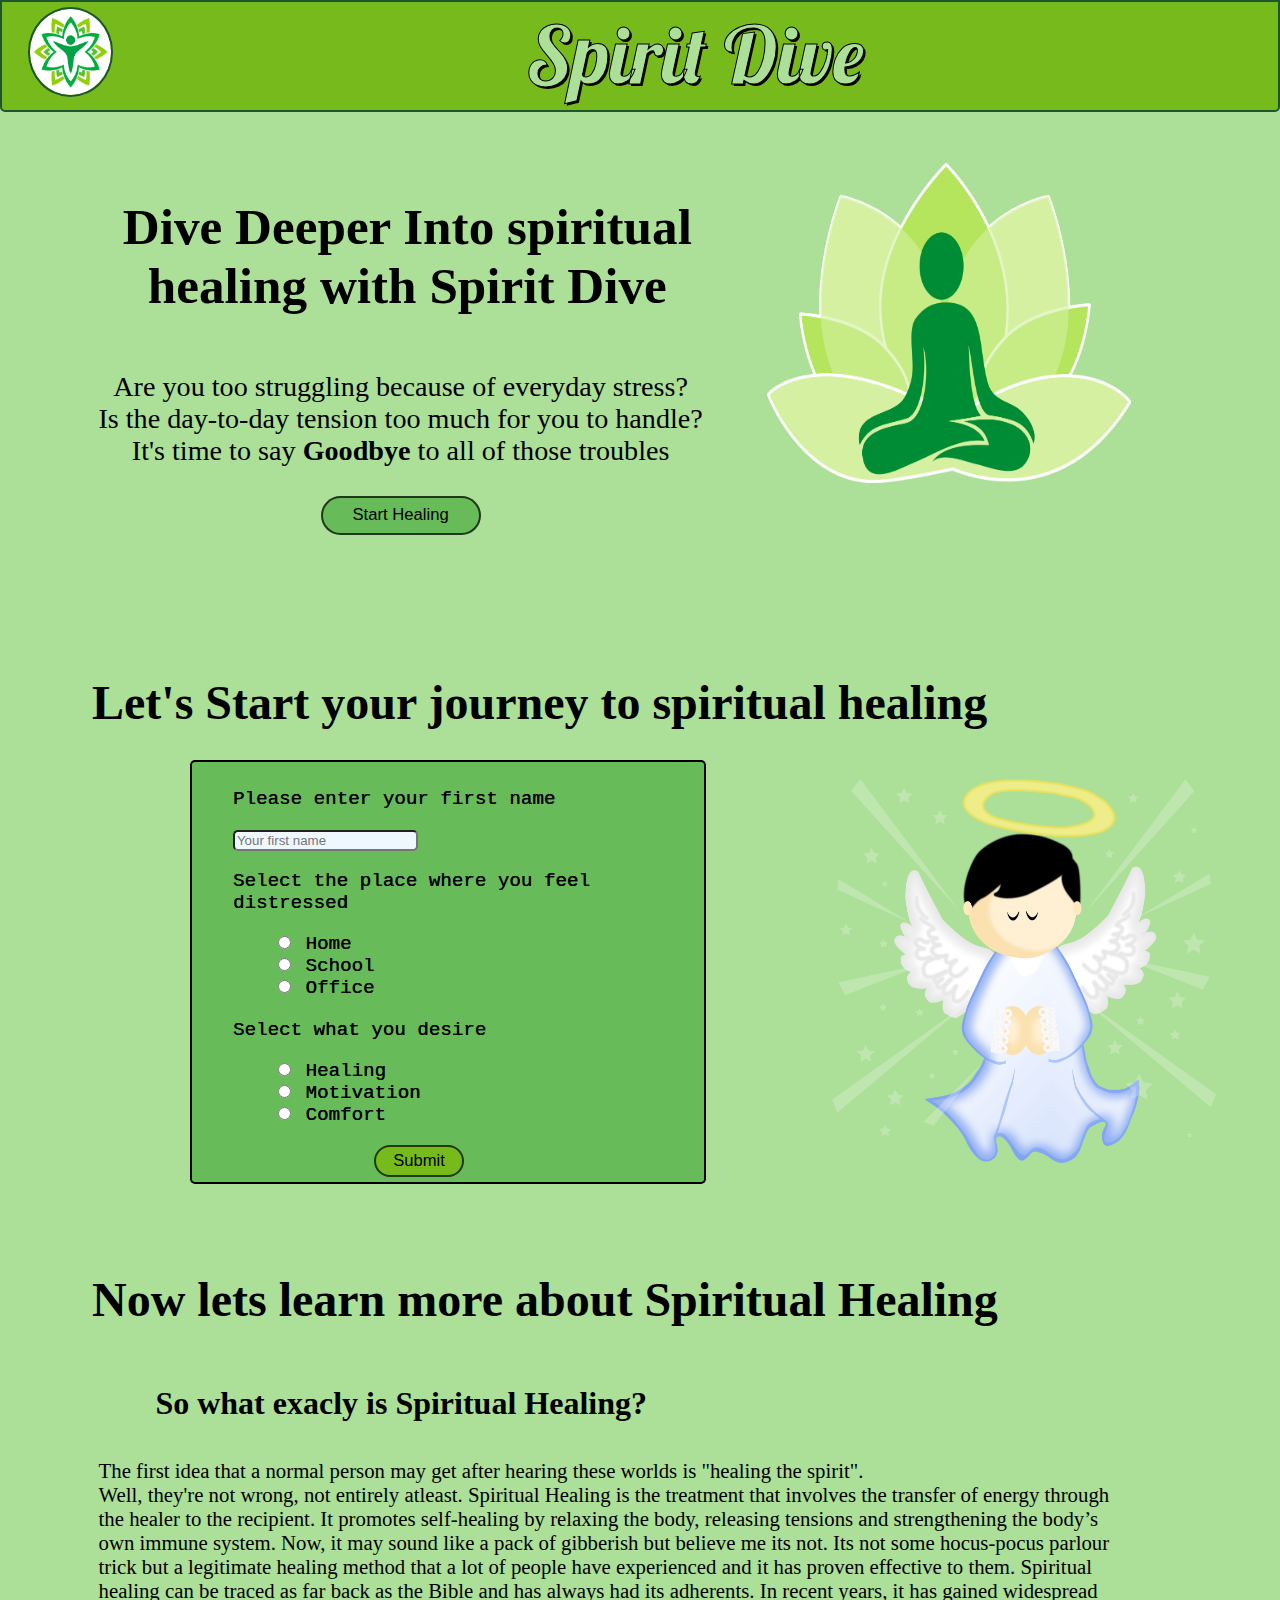
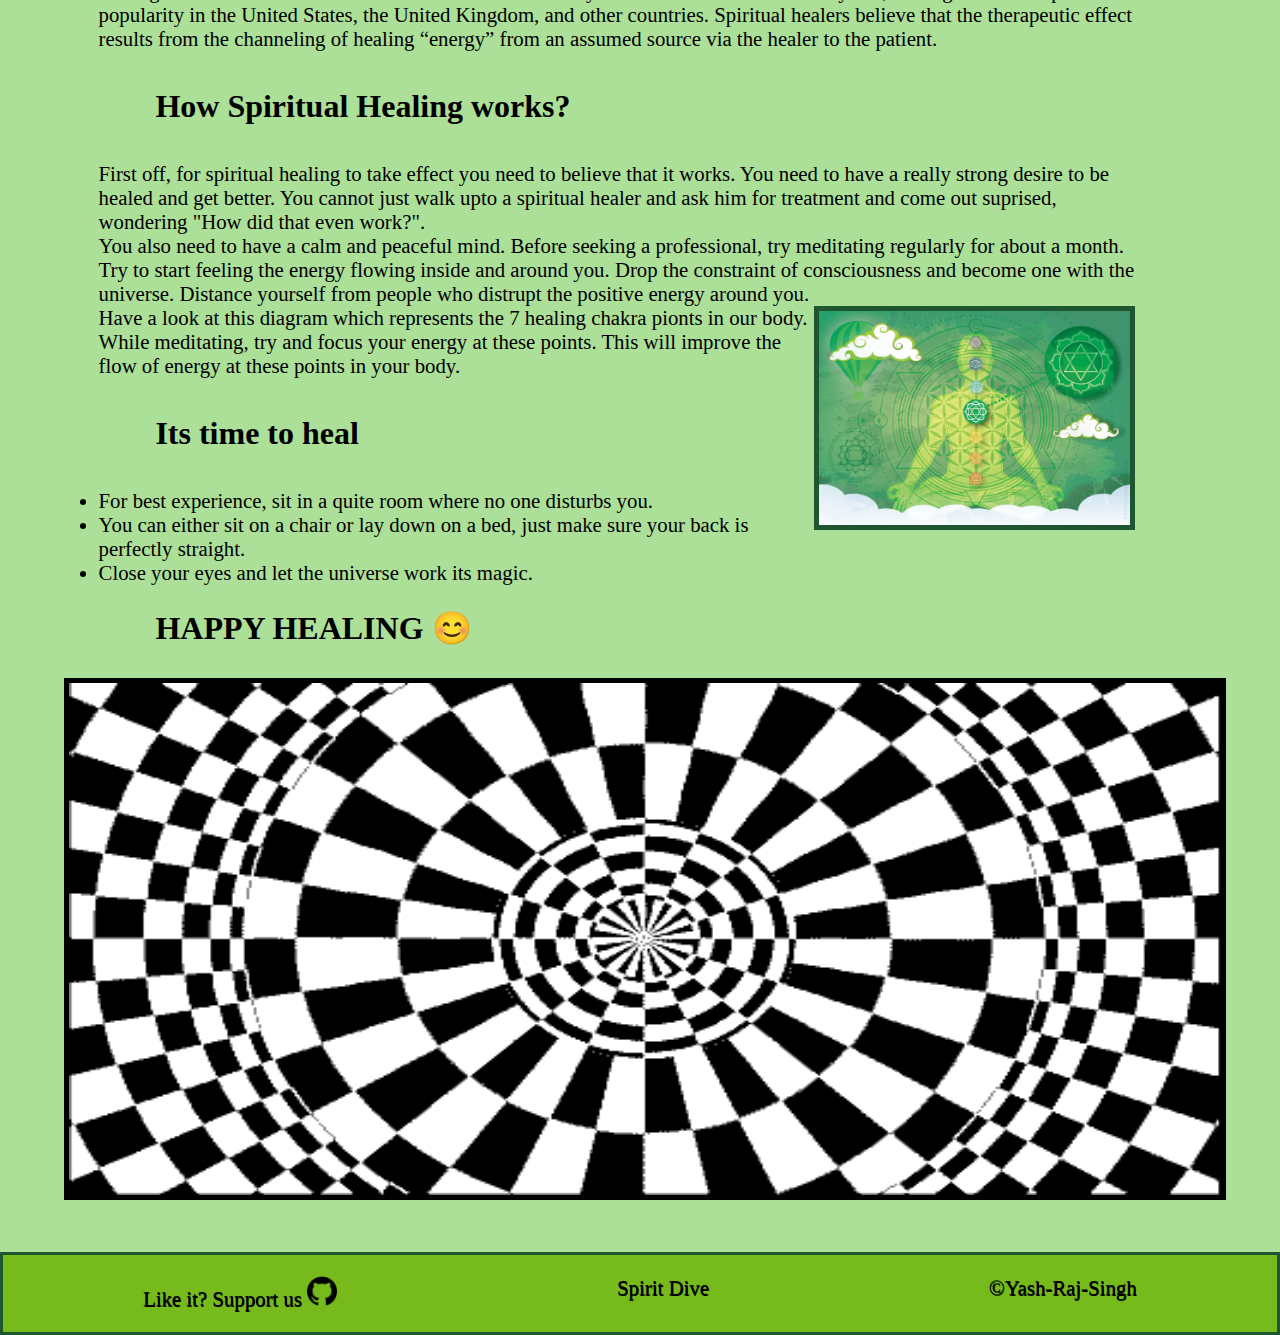
<file: index.html>
<!DOCTYPE html>
<html>
    <head>
        <meta charset="utf-8">
        <meta http-equiv="X-UA-Compatible" content="IE=edge">
        <title>Spirit Dive</title>
        <link rel="shortcut icon" type="image/jpg" href="images/1.png"/>
        <meta name="description" content="">
        <meta name="viewport" content="width=device-width, initial-scale=1">
        <link rel="preconnect" href="https://fonts.googleapis.com">
        <link rel="preconnect" href="https://fonts.gstatic.com" crossorigin>
        <link href="https://fonts.googleapis.com/css2?family=Lobster&display=swap" rel="stylesheet">
        <link rel="stylesheet" href="css/style.css">
    </head>
    <body>
        <Section class="main">
            <div class="header">
                <img src="images/1.png" class="logo">
                <p class="title">Spirit Dive</p>
            </div>
            <div class="front">
                <div class="front-right"><img src="images/main2.png" class="front-img"></div> 
                <div class="front-left">
                    <p class="motto"> Dive Deeper Into spiritual healing with Spirit Dive</p>
                    <p class="content">
                        Are you too struggling because of everyday stress?<br>
                        Is the day-to-day tension too much for you to handle?<br>
                        It's time to say <strong>Goodbye</strong> to all of those troubles 
                    </p>
                    <a href="#entry-sec"><button class="start"> Start Healing </button></a>
                </div>
            </div>
        </Section>
        <br>
        <br>
        <section class="entry-sec" id="entry-sec">
            <div class="form-body">
                    <p class="motto-2">Let's Start your journey to spiritual healing</p>
                    <div class="form-body-2">
                    <form class="form">
                        <div class="form-sizing">
                        <p> Please enter your first name</p>
                        <input class="name" id="name" placeholder="Your first name">
                        <p>Select the place where you feel distressed</p>
                        <ul class="problems">
                            <li><input type="radio" name ="place" id="ch1" value="1"> Home</input></li>
                            <li><input type="radio" name ="place" id="ch2" value="school"> School</input></li>
                            <li><input type="radio" name ="place" id="ch3" value="office"> Office</input></li>
                        </ul>
                        <p> Select what you desire</p>
                        <ul class="solutions">
                            <li><input type="radio"  name ="solution" id="ch4"> Healing</input></li>
                            <li><input type="radio" name ="solution" id="ch5"> Motivation</input></li>
                            <li><input type="radio" name ="solution" id="ch6"> Comfort</input></li>
                        </ul>
                        <button class="submit-btn" type="submit" >Submit</button>
                        </div>
                    </form>
                    <div>
                        <img src="images/wings2.png">
                    </div>
                    
                    </div>
            </div>
        </section>
        <br>
        <br>
        <section class="info-sec">
            <p class="motto-2-1">Now lets learn more about Spiritual Healing</p>
            <div class="info-1">
                <p class="headings">So what exacly is Spiritual Healing?</p>
                The first idea that a normal person may get after hearing these worlds is "healing the spirit".<br>
                Well, they're not wrong, not entirely atleast. Spiritual Healing is the treatment that involves 
                the transfer of energy through the healer to the recipient. It promotes self-healing by relaxing the body, 
                releasing tensions and strengthening the body’s own immune system.
                Now, it may sound like a pack of gibberish but believe me its not. Its not some hocus-pocus parlour trick
                but a legitimate healing method  that a lot of people have experienced and it has proven effective to them.
                Spiritual healing can be traced as far back as the Bible and has always had its adherents. In recent years, 
                it has gained widespread popularity in the United States, the United Kingdom, and other countries. Spiritual
                 healers believe that the therapeutic effect results from the channeling of healing “energy” from an assumed
                 source via the healer to the patient.
                <p class="headings">How Spiritual Healing works?</p>
                First off, for spiritual healing to take effect you need to believe that it works. You need to have a
                really strong desire to be healed and get better. You cannot just walk upto a spiritual healer and ask
                him for treatment and come out suprised, wondering "How did that even work?".<br>
                You also need to have a calm and peaceful mind. Before seeking a professional, try meditating regularly
                 for about a month. Try to start feeling the energy flowing inside and around you. Drop the constraint of
                 consciousness and become one with the universe. Distance yourself from people who distrupt the positive
                 energy around you. <br>
                 <img src="images/chakra.jpg" class="chakra" alt="Body Chakra Points">
                 Have a look at this diagram which represents the 7 healing chakra pionts in our body. While meditating, try
                 and focus your energy at these points. This will improve the flow of energy at these points in your body.
                <p class="headings">Its time to heal</p>
                <li>For best experience, sit in a quite room where no one disturbs you. </li>
                <li>You can either sit on a chair or lay down on a bed, just make sure your back is perfectly straight.</li>
                <li>Close your eyes and let the universe work its magic.</li> 
                <br><strong class="headings" id="vid">HAPPY HEALING 😊</strong>
            </div>
        </section>
        <div >
            <br>
            <img src="images/giphy.gif" class="vid">
            </div>
        <br>
        <br>
        <section class="footer-sec">
            <div class="footer-1">
                <p>Like it? Support us
                <a href="https://github.com/Yash-RajSingh/Spirit-Dive"><img src="images/github.png" height="30" widht="30">  </a></p>
                <p></p>
                <a href="#top"><p> Spirit Dive</p></a>
                <p></p>
                <a href="about.html"><p>©Yash-Raj-Singh</p></a>
            </div>
            <div class="footer-2">

            </div>
        </section>
        <script src="script/script.js" async defer></script>
    </body>
</html>
</file>
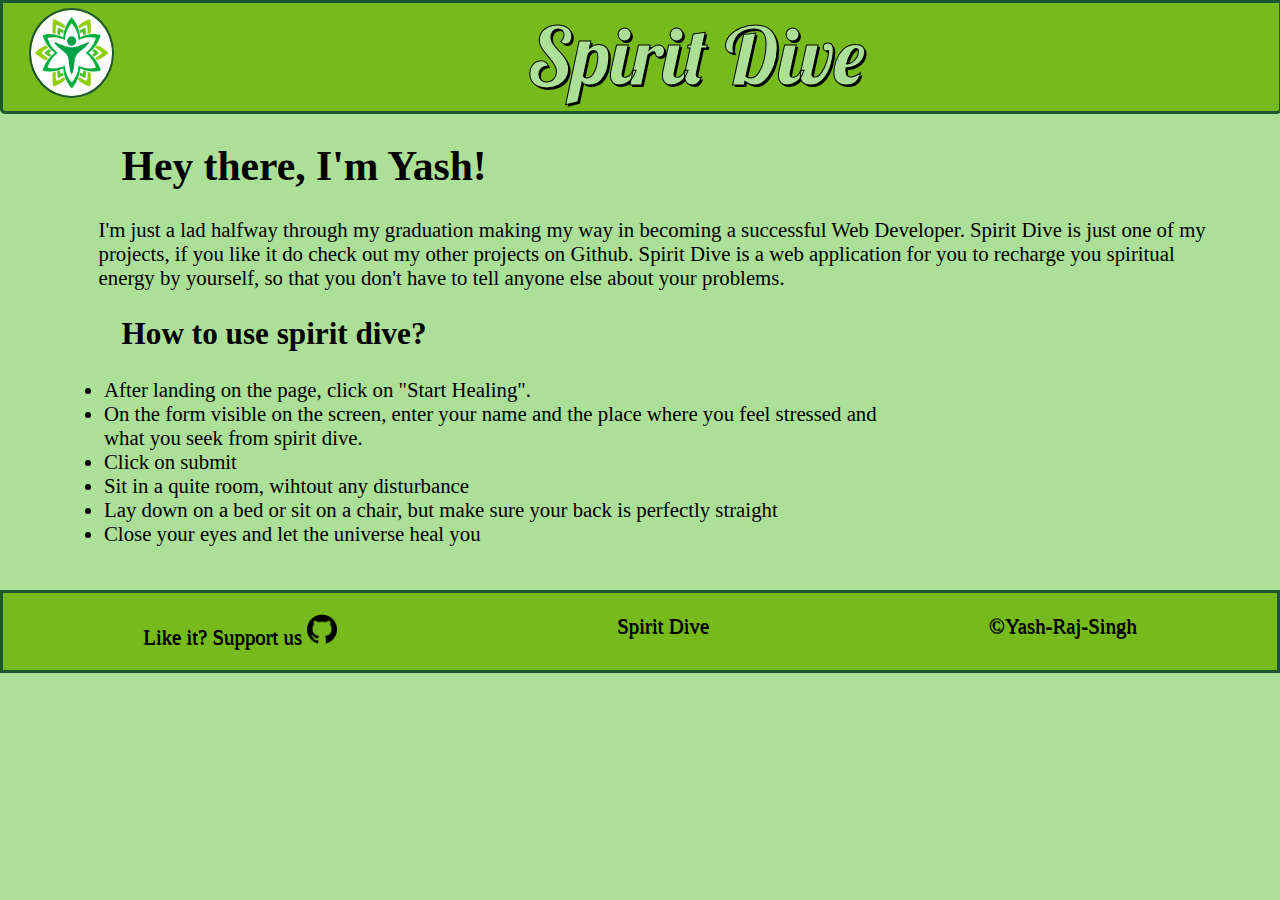
<file: about.html>
<!DOCTYPE html>
<html>
    <head>
        <meta charset="utf-8">
        <meta http-equiv="X-UA-Compatible" content="IE=edge">
        <title>Spirit Dive</title>
        <link rel="shortcut icon" type="image/jpg" href="images/1.png"/>
        <meta name="description" content="">
        <meta name="viewport" content="width=device-width, initial-scale=1">
        <link rel="preconnect" href="https://fonts.googleapis.com">
        <link rel="preconnect" href="https://fonts.gstatic.com" crossorigin>
        <link href="https://fonts.googleapis.com/css2?family=Lobster&display=swap" rel="stylesheet">
        <link rel="stylesheet" href="css/about.css">
    </head>
    <body>
        <div class="header">
            <img src="images/1.png" class="logo">
            <p class="title">Spirit Dive</p>

        </div>
        <section class="front">
            <h1> Hey there, I'm Yash!</h1>
            <p>I'm just a lad halfway through my graduation making my way in becoming a successful 
                Web Developer. Spirit Dive is just one of my projects, if you like it do check out 
            my other projects on <a href="https://github.com/Yash-RajSingh/Spirit-Dive">Github.</a> Spirit Dive is a web application for 
            you to recharge you spiritual energy by yourself, so that you don't have to tell anyone else
            about your problems.<br>
            </p>
            <h2>How to use spirit dive?</h2>
            <p>
                <ul>
                    <li>After landing on the page, click on "Start Healing".</li>
                    <li>On the form visible on the screen, enter your name and the place where you feel stressed and<br> what you seek from spirit dive.</li>
                    <li>Click on submit</li>
                    <li>Sit in a quite room, wihtout any disturbance</li>
                    <li> Lay down on a bed or sit on a chair, but make sure your back is perfectly straight</li>
                    <li>Close your eyes and let the universe heal you</li>
                </ul>
            </p>
            <br>
        </section>

        <section class="footer-sec">
            <div class="footer-1">
                <p>Like it? Support us
                <a href="https://github.com/Yash-RajSingh/Spirit-Dive"><img src="images/github.png" height="30" widht="30">  </a></p>
                <p></p>
                <a href="index.html"><p> Spirit Dive</p></a>
                <p></p>
                <a href=""><p>©Yash-Raj-Singh</p></a>
            </div>
        </section>
        <script src="" async defer></script>
    </body>
</html>
</file>
<file: css/style.css>
:root{
    --dark-green: #1E5631;
    --lime-green: #A4DE02;
    --dark-lime-green: #76BA1B;
    --smooth-green: #4C9A2A;
    --light-green: #ACDF97;
    --leaf-green: #68BB59;
    --ts: 1.3rem;
    --motto: 9vmin;
    --motto-2: 3rem;
    --ts1: 2.2vw;
}
body{
    margin: 0;
    box-sizing: border-box;
    background-color: var(--light-green);
    overflow-x: hidden;

}
/*---------HEADER STYLING--------*/
.header{
    background-color: var(--dark-lime-green);
    width: 99.7%;
    height: 12vmin;
    display: flex;
    flex-direction: row;
    color: var(--light-green);
    -webkit-text-stroke: 1px black;
    border: 2px solid var(--dark-green);
    border-radius: 0px 0px 5px 5px;
}
.logo{
    width: 9vmin;
    height: 9.5vmin;
    border: 2px solid var(--dark-green);
    border-radius: 50%;
    margin: 0.4% 0% 0% 2%;
}
.title{
    margin-top: 0.1%;
    font-size: var(--motto);
    text-shadow: 2px 2px #000;
    margin-left: auto;
    margin-right: auto;
    font-family: 'Lobster', cursive;
}
/*----------MAIN CONTENT STYILNG----------*/
.front{
    height: 38vw;
    width: 90vw ;
    margin: 0 auto;
    margin-top: 1%;
    display: grid; 
    grid-template-columns: 1.2fr 0.8fr; 
    grid-template-rows: 1fr 1fr; 
    gap: 0px 30px;
    grid-template-areas: 
        "front-left front-right"
        "below below"; 
}
/* -- Custom Scrollbar Styling -- */

::-webkit-scrollbar{
    width: 1vw;
    background: var(--leaf-green);
    border: 0.5px solid #000000;
    border-radius: 2px;
  }
  /* Handle */
  ::-webkit-scrollbar-thumb {
    background: var(--dark-green);
    border: 0.5px solid #06164d;
    border-radius: 4px;
    background-clip: padding-box;
  }
  /* Handle on hover */
  ::-webkit-scrollbar-thumb:hover {
    background: #59738288; 
  }
/*--------FRONT LEFT SIDE STYLING---------*/
.front-left{
    grid-area: front-left;
    height:max-content;
    box-sizing: border-box;
    width: 100%;
    text-align: center;
    font-size: var(--ts1);
}
.motto{
    padding: 5px;
    margin-left: 2%;
    margin-top: 10%;
    font-size: 4vw;
    font-family: cursive;
    font-weight: 600;
}
.start{
    background-color: var(--leaf-green);
    height: 3vw;
    width: 10rem;
    border: 2px solid rgba(0, 0, 0, 0.7);
    border-radius: 30px;
    font-size: 1.3vw;
    text-decoration:none;
}
.start a{
    text-decoration:none;
    color: #000;
    -webkit-text-stroke: 0.5px black;
}
.start:hover{
    cursor:pointer;
    background-color: #89c23d;
    box-shadow: 0 5px 5px #89c23d;
}
/*--------FRONT RIGHT SIDE STYLING---------*/
.front-right{
    grid-area: front-right;
    height:80%;
    box-sizing: border-box;
    width: 90%;
}
.front img{
    padding-top: 3vw;
    height: 25vw;
    width: 90%;
}
/*------- FORM SCREEN STYLING----------*/
.entry-sec{
    height: 42vw;
    width: 90vw ;
    margin: 0 auto;
}
.motto-2{
    padding: 5px;
    margin-left: 2%;
    margin-top: 2%;
    font-size: var(--motto-2);
    font-family: cursive;
    font-weight: 600;
}
.motto-2-1{
    padding: 5px;
    margin-left: 2%;
    margin-top: 2%;
    font-size: var(--motto-2);
    font-family: cursive;
    font-weight: 600;
}
.form-body-2{
    display: flex;
    flex-direction: row;
}
.form{
    background-color: var(--leaf-green);
    height: max-content;
    width: 40vw ;
    border: 2px solid black;
    border-radius: 5px;
    margin: -2% auto;
}
.form-body-2 img{
    height: 30vw;
    width: 30vw ;
    margin: -1% auto;
}
.form-body-2 ul{
    list-style: none;
}
.form-sizing{
    margin-left: 8%;
    margin-top: 5%;
    font-size: 1.5vw;
    font-family: 'Architects Daughter', cursive;
    font-family: 'Lobster', cursive;
    font-family: 'Roboto Mono', monospace;
    text-shadow: 0.3px 0.3px #000;
}
.name{
    background-color: aliceblue;
    border-radius: 5px;
}
.submit-btn{
    background-color: var(--dark-lime-green);
    height: 2rem;
    width: 7vw;
    border: 2px solid rgba(0, 0, 0, 0.7);
    border-radius: 30px;
    font-size: 1.3vw;
    text-decoration:none;
    margin-left: 30%;
    margin-bottom: 1%;
}
.submit-btn:hover{
    cursor:pointer;
    background-color: #89c23d;
    box-shadow: 0 5px 5px #89c23d;
}

/*--------INFORMATION SECTION STYLING---------*/
.info-1{
    margin-left: 3%;
    font-size: var(--ts);
    width: 90%;
    font-family: cursive;
}
.info-sec{
    width: 90vw ;
    margin:  auto;
}

.chakra{
    height: 30%;
    width: 30%;
    float:right;
    position: static;
    border: 5px solid var(--dark-green);
}
.headings{
    padding: 5px;
    font-size: 2rem;
    font-family: cursive;
    font-weight: 600;
    margin-left: 5%;
}
.vid{
    margin: 1% 5%;
    width: 90vw;
    height: 40vw;
    border: 5px solid black;
}
/*----------FOOTER STYLING----------*/
.footer-sec{
    width: 99.5%;
    background-color: var(--dark-lime-green);
    margin-bottom: -1%;
    border: 3.5px solid var(--dark-green);
    font-size: var(--ts);
    font-family: cursive;
}
.footer-1{
    display: flex;
    justify-content: space-evenly;
    color: rgb(0, 0, 0);
    text-shadow: 0.5px 0.5px #000;
}
.footer-1 a{
    text-decoration: none;
    color: rgb(0, 0, 0);
}

/*--------MEDIA QUERIES--------*/
@media only screen and (min-device-width: 1087px) and (max-device-width: 1250px) {
    :root{
        --motto-2: 2rem;
    }
  }
@media only screen and (min-device-width: 823px) and (max-device-width: 1086px) {
    .start{
        width: 7rem;
    }
    :root{
        --motto-2:2rem;
        --ts1: 2.5vw;
    }
}
@media only screen and (min-device-width: 759px) and (max-device-width: 822px) {
    :root{
        --motto-2: 2.2rem;
        --ts1: 2.5vw;
    }
    .start{
        width: 7rem;
    }
    .submit-btn{
        height: 1.5rem;
    }
    .motto-2-1{
        margin-top: 8%;
    }
}
@media only screen and (min-device-width: 675px) and (max-device-width: 758px) {
    :root{
        --ts1: 2.5vw;
        --motto-2: 2rem;
    }
    .motto-2-1{
        margin-top: 12%;
    }
    .start{
        width: 5rem;
    }
    .submit-btn{
        height: 1.5rem;
    }

}
@media only screen and (min-device-width: 631px) and (max-device-width: 675px) {
    :root{
        --ts1: 2.5vw;
        --motto-2: 2rem;
    }
    .motto-2-1{
        margin-top: 12%;
    }
    .start{
        width: 5rem;
        font-size: 1.5vw;
    }
    .submit-btn{
        height: 1.5rem;
    }

}
@media only screen and (min-device-width: 587px) and (max-device-width: 630px) {
    :root{
        --ts1: 2.5vw;
        --motto-2: 2rem;
    }
    .motto-2-1{
        margin-top: 15%;
    }
    .start{
        width: 5rem;
        font-size: 1.5vw;
    }
    .submit-btn{
        height: 1.5rem;
    }

}
@media only screen and (min-device-width: 503px) and (max-device-width: 586px) {
    :root{
        --ts1: 3vw;
        --motto-2: 2rem;
    }
    .motto-2{
        margin-top: 10%;
    }
    .motto-2-1{
        margin-top: 35%;
    }
    .start{
        width: 5rem;
        font-size: 1.5vw;
    }
    .submit-btn{
        height: 1.5rem;
    }
    .form-sizing{
        font-size: 2vw;
    }

}
@media only screen and (min-device-width: 451px) and (max-device-width: 502px) {
    :root{
        --ts1: 3vw;
        --motto-2: 1.5rem;
    }
    .motto-2{
        margin-top: 30%;
    }
    .motto-2-1{
        margin-top: 35%;
    }
    .start{
        width: 5rem;
        font-size: 1.5vw;
    }
    .submit-btn{
        height: 1.5rem;
    }
    .form-sizing{
        font-size: 2vw;
    }
    .form-body-2{
        display: flex;
        align-content: flex-start;
    }
    .name{
        width: 60%;
    }
    .front-left{
        font-size: var(--ts);
    }
}

@media only screen and (min-device-width: 400px) and (max-device-width: 451px) {
    :root{
        --ts1: 3vw;
        --motto-2: 1.5rem;
        --motto:2rem;
    }

    .motto-2{
        margin-top: 40%;
    }
    .motto-2-1{
        margin-top: 35%;
    }
    .start{
        width: 5rem;
        font-size: 1.5vw;
    }
    .submit-btn{
        height: 1.5rem;
    }
    .form-sizing{
        font-size: 2vw;
    }
    .form-body-2{
        display: flex;
        align-content: flex-start;
    }
    .name{
        width: 60%;
    }
    .front-left{
        font-size: var(--ts);
    }
}

@media only screen and (min-device-width: 355px) and (max-device-width: 399px) {
    :root{
        --ts1: 0.8rem;
        --motto-2: 1rem;
        --motto:1.2rem;
    }

    .motto-2{
        margin-top: 60%;
    }
    .motto-2-1{
        margin-top: 35%;
    }
    .start{
        width: 5rem;
        font-size: 1.5vw;
    }
    .submit-btn{
        height: 1rem;
        width: 2rem;
    }
    .form-sizing{
        font-size: 2vw;
    }
    .form-body-2{
        display: flex;
        align-content: flex-start;
    }
    .name{
        width: 60%;
    }
    .front-left{
        font-size: var(--ts);
    }
    .headings{
        font-size: 1rem;
    }
}
</file>
<file: css/about.css>
:root{
    --dark-green: #1E5631;
    --lime-green: #A4DE02;
    --dark-lime-green: #76BA1B;
    --smooth-green: #4C9A2A;
    --light-green: #ACDF97;
    --leaf-green: #68BB59;
    --ts: 1.3rem;
    --motto: 9vmin;
    --motto-2: 2rem;
}
body{
    margin: 0;
    box-sizing: border-box;
    background-color: var(--light-green);
    overflow-x: hidden;
    font-size: var(--ts);
    font-family: cursive;
}
/* -- Custom Scrollbar Styling -- */

::-webkit-scrollbar{
    width: 1vw;
    background: var(--leaf-green);
    border: 0.5px solid #000000;
    border-radius: 2px;
  }
  /* Handle */
  ::-webkit-scrollbar-thumb {
    background: var(--dark-green);
    border: 0.5px solid #06164d;
    border-radius: 4px;
    background-clip: padding-box;
  }
  /* Handle on hover */
  ::-webkit-scrollbar-thumb:hover {
    background: #59738288; 
}
/*---------HEADER STYLING--------*/
.header{
    background-color: var(--dark-lime-green);
    width: 99.7%;
    height: 12vmin;
    display: flex;
    flex-direction: row;
    color: var(--light-green);
    -webkit-text-stroke: 1px black;
    border: 3.5px solid var(--dark-green);
    border-radius: 0px 0px 5px 5px;
}
.logo{
    width: 9vmin;
    height: 9.5vmin;
    border: 2px solid var(--dark-green);
    border-radius: 50%;
    margin: 0.4% 0% 0% 2%;
}
.title{
    margin-top: 0.1%;
    font-size: var(--motto);
    text-shadow: 2px 2px #000;
    margin-left: auto;
    margin-right: auto;
    font-family: 'Lobster', cursive;
}

/*--------MAIN BODY STYLING---------*/
.front{
    width: 90vw ;
    margin: 0 auto;
    margin-top: 1%;
}
.front h1, h2{
    margin-left: 5%;
}
.front p{
    margin-left: 3%;  
}

/*----------FOOTER STYLING----------*/
.footer-sec{
    width: 99.5%;
    background-color: var(--dark-lime-green);
    margin-bottom: -1%;
    border: 3.5px solid var(--dark-green);
    font-size: var(--ts);
}
.footer-1{
    display: flex;
    justify-content: space-evenly;
    color: rgb(0, 0, 0);
    text-shadow: 0.5px 0.5px #000;
}
a{
    text-decoration: none;
    color: rgb(0, 0, 0);
}
</file>
